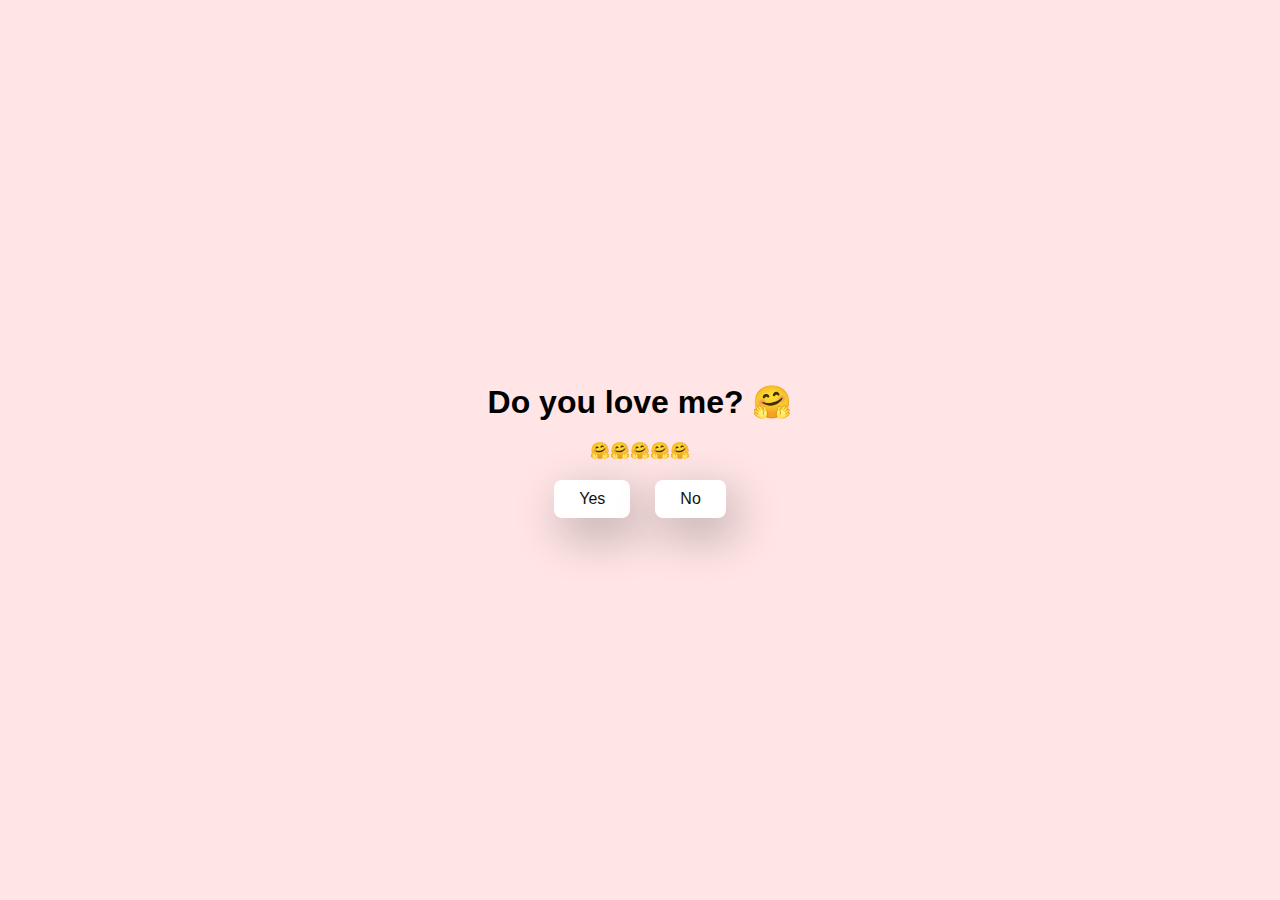
<file: index.html>
<!DOCTYPE html>
<html lang="en">
  <head>
    <meta charset="UTF-8" />
    <meta name="viewport" content="width=device-width, initial-scale=1.0" />
    <title>Ask Her Out</title>

    <link rel="stylesheet" href="./style.css" />
  </head>
  <body>
    <div class="container">
      <!-- <div
        class="tenor-gif-embed"
        data-postid="22885016"
        data-share-method="host"
        data-aspect-ratio="1.04918"
        data-width="100%"
      >
        <a href="https://tenor.com/view/manja-gif-22885016">Manja Sticker</a
        >from
        <a href="https://tenor.com/search/manja-stickers">Manja Stickers</a>
      </div> -->
      <script
        type="text/javascript"
        async
        src="https://tenor.com/embed.js"
      ></script>
      <h1>Do you love me? 🤗</h1>
      <p>🤗🤗🤗🤗🤗</p>

      <div class="btn">
        <a href="yes.html">Yes</a>
        <a href="no1.html">No</a>
      </div>
    </div>
  </body>
</html>
</file>
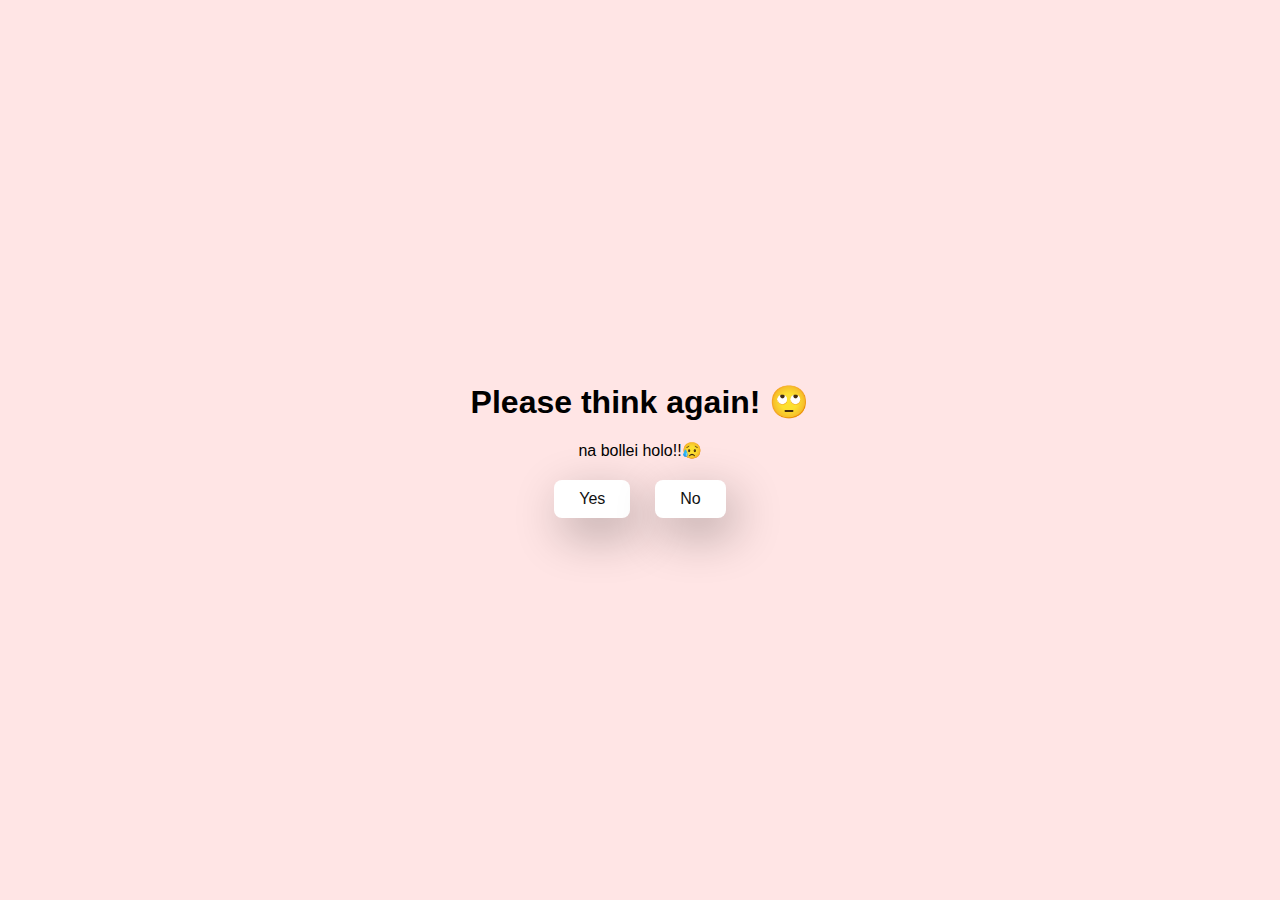
<file: no1.html>
<!DOCTYPE html>
<html lang="en">
  <head>
    <meta charset="UTF-8" />
    <meta name="viewport" content="width=device-width, initial-scale=1.0" />
    <title>Ask Her Out</title>

    <link rel="stylesheet" href="./style.css" />
  </head>
  <body>
    <div class="container">
      <!-- <div
        class="tenor-gif-embed"
        data-postid="22050818"
        data-share-method="host"
        data-aspect-ratio="1"
        data-width="100%"
      >
        <a href="https://tenor.com/view/mochi-gif-22050818">Mochi Sticker</a
        >from
        <a href="https://tenor.com/search/mochi-stickers">Mochi Stickers</a>
      </div> -->
      <script
        type="text/javascript"
        async
        src="https://tenor.com/embed.js"
      ></script>
      <h1>Please think again! 🙄</h1>
      <p>na bollei holo!!😥</p>

      <div class="btn">
        <a href="yes.html">Yes</a>
        <a href="no2.html">No</a>
      </div>
    </div>
  </body>
</html>
</file>
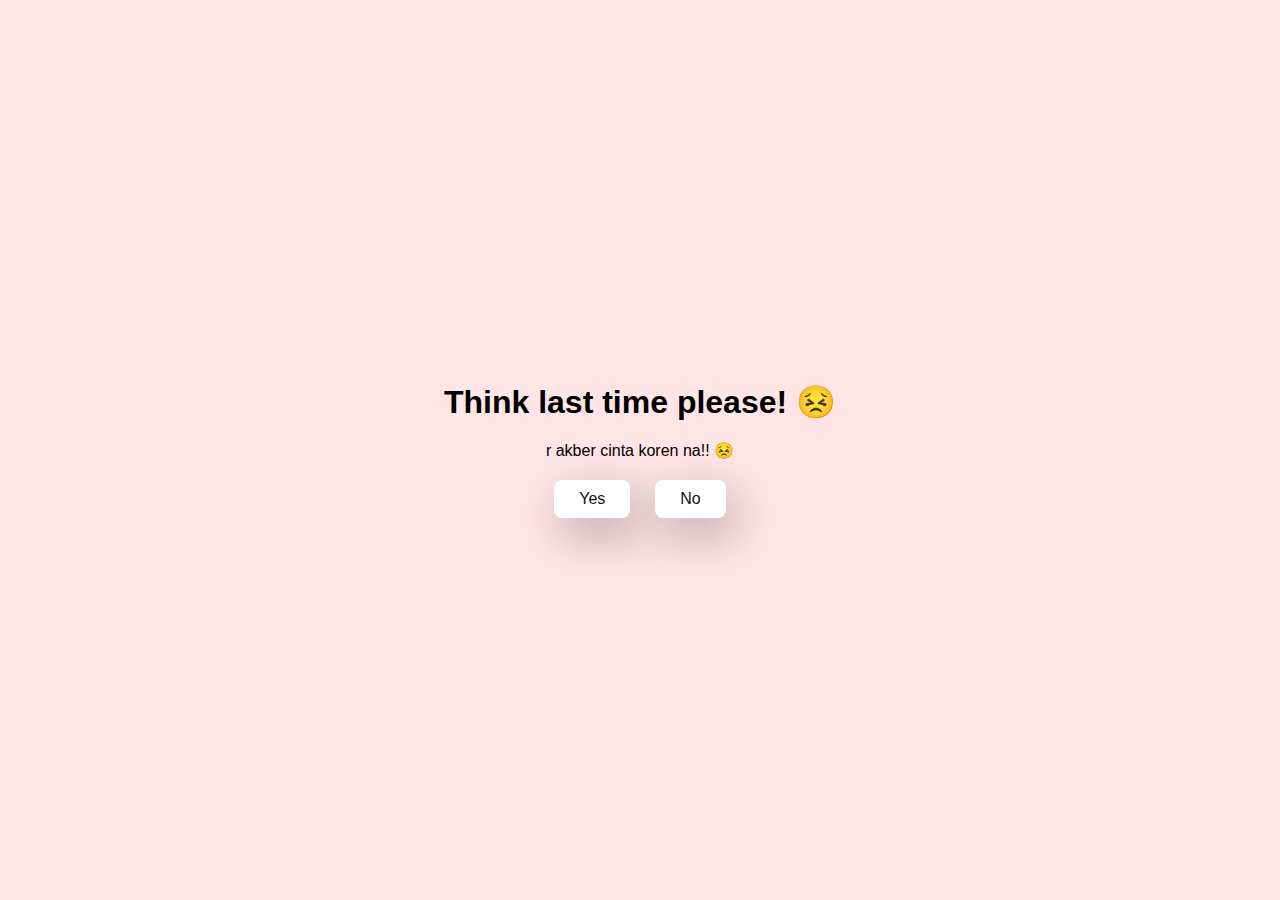
<file: no2.html>
<!DOCTYPE html>
<html lang="en">
  <head>
    <meta charset="UTF-8" />
    <meta name="viewport" content="width=device-width, initial-scale=1.0" />
    <title>Ask Her Out</title>

    <link rel="stylesheet" href="./style.css" />
  </head>
  <body>
    <div class="container">
      <!-- <div
        class="tenor-gif-embed"
        data-postid="15195810"
        data-share-method="host"
        data-aspect-ratio="1"
        data-width="100%"
      >
        <a
          href="https://tenor.com/view/couple-forgive-me-asking-for-forgiveness-begging-crying-gif-15195810"
          >Couple Forgive Me Sticker</a
        >from
        <a href="https://tenor.com/search/couple-stickers">Couple Stickers</a>
      </div> -->
      <script
        type="text/javascript"
        async
        src="https://tenor.com/embed.js"
      ></script>

      <h1>Think last time please! 😣</h1>
      <p>r akber cinta koren na!! 😣</p>

      <div class="btn">
        <a href="yes.html">Yes</a>
        <a href="no3.html">No</a>
      </div>
    </div>
  </body>
</html>
</file>
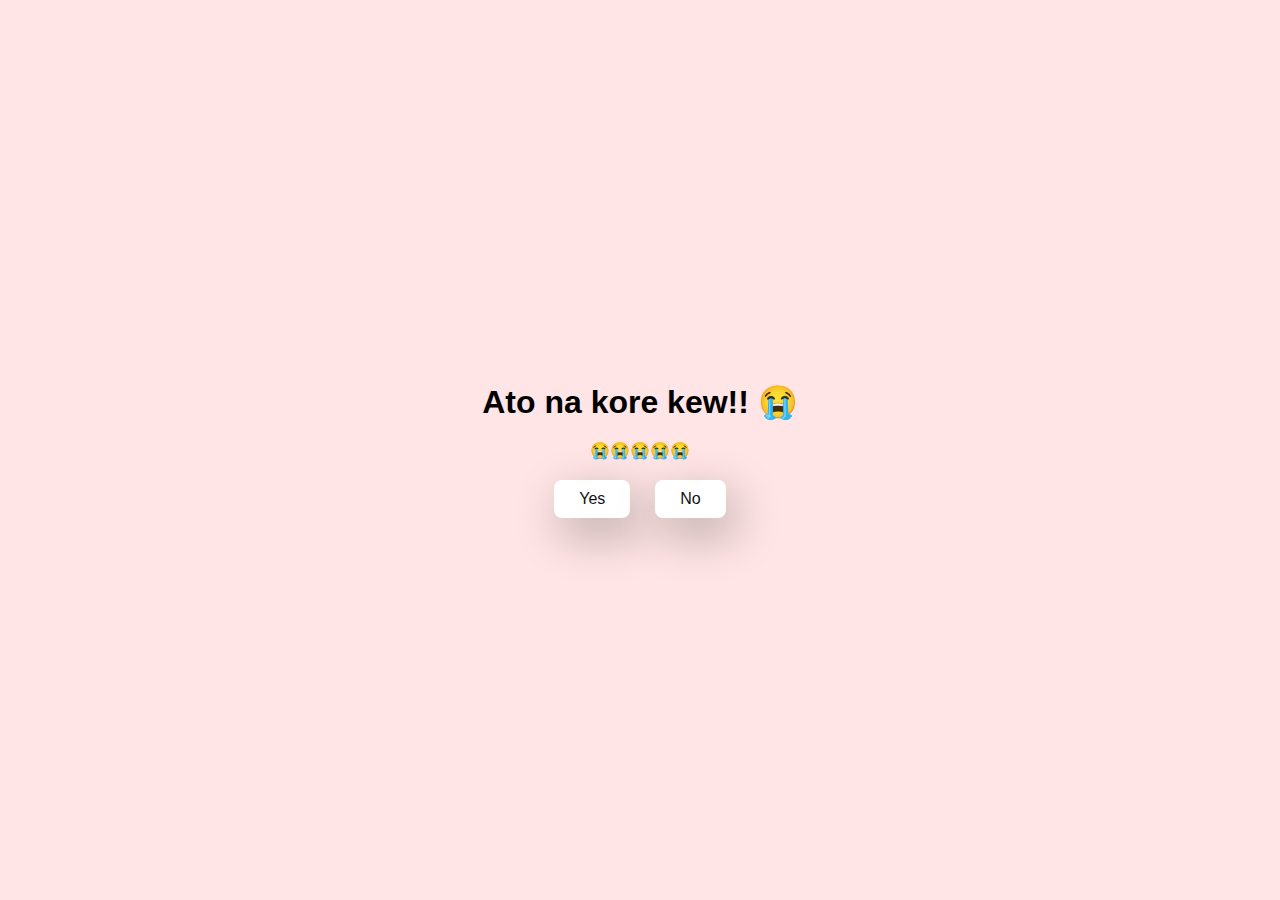
<file: no3.html>
<!DOCTYPE html>
<html lang="en">
  <head>
    <meta charset="UTF-8" />
    <meta name="viewport" content="width=device-width, initial-scale=1.0" />
    <title>Ask Her Out</title>

    <link rel="stylesheet" href="./style.css" />
  </head>
  <body>
    <div class="container">
      <!-- <div
        class="tenor-gif-embed"
        data-postid="15974530976611222074"
        data-share-method="host"
        data-aspect-ratio="1.26923"
        data-width="100%"
      >
        <a
          href="https://tenor.com/view/peach-goma-phone-gif-15974530976611222074"
          >Peach Goma Phone Sticker</a
        >from
        <a href="https://tenor.com/search/peach+goma-stickers"
          >Peach Goma Stickers</a
        >
      </div> -->
      <script
        type="text/javascript"
        async
        src="https://tenor.com/embed.js"
      ></script>

      <h1>Ato na kore kew!! 😭</h1>
      <p>😭😭😭😭😭</p>

      <div class="btn">
        <a href="yes.html">Yes</a>
        <a href="#" id="move-random">No</a>
      </div>
    </div>

    <script src="./script.js"></script>
  </body>
</html>
</file>
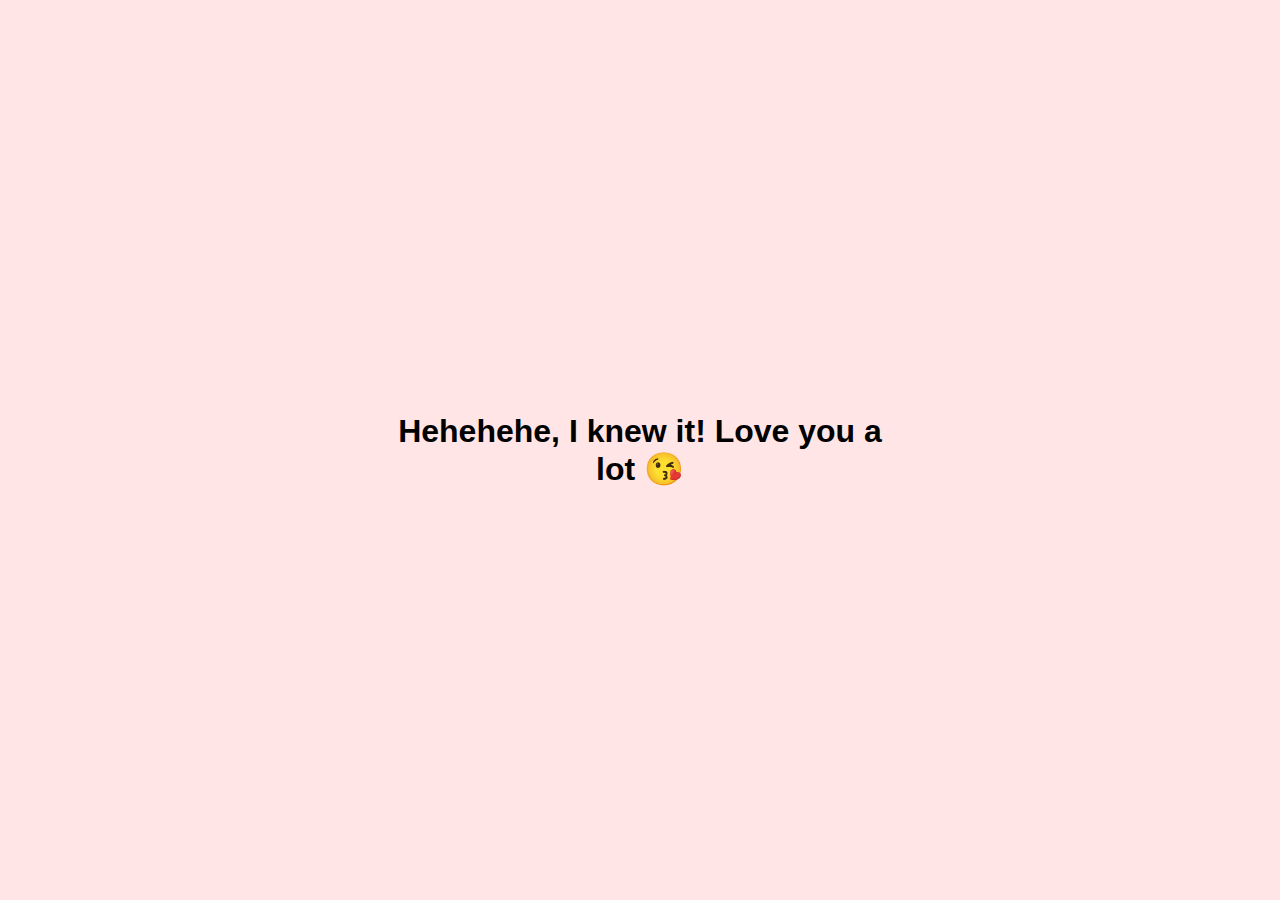
<file: yes.html>
<!DOCTYPE html>
<html lang="en">
  <head>
    <meta charset="UTF-8" />
    <meta name="viewport" content="width=device-width, initial-scale=1.0" />
    <title>Ask Her Out</title>

    <link rel="stylesheet" href="./style.css" />
  </head>
  <body>
    <div class="container">
      <!-- <div
        class="tenor-gif-embed"
        data-postid="253027946666209433"
        data-share-method="host"
        data-aspect-ratio="1.37853"
        data-width="100%"
      >
        <a
          href="https://tenor.com/view/mochi-cat-mochi-and-goma-goma-and-peach-mochi-mochi-peach-cat-gif-gif-253027946666209433"
          >Mochi Cat GIF</a
        >from <a href="https://tenor.com/search/mochi-gifs">Mochi GIFs</a>
      </div> -->
      <script
        type="text/javascript"
        async
        src="https://tenor.com/embed.js"
      ></script>
      <h1>Hehehehe, I knew it! Love you a lot 😘</h1>
    </div>
  </body>
</html>
</file>
<file: style.css>
/* author - deepak tiwari */
* {
    margin: 0;
    padding: 0;
    box-sizing: border-box;
    font-family: sans-serif;
  }
  
  body {
    width: 100%;
    min-height: 100vh;
    display: flex;
    justify-content: center;
    align-items: center;
    background-color: #ffe5e5;
  }
  
  .container {
    display: flex;
    flex-direction: column;
    text-align: center;
    align-items: center;
    gap: 20px;
    max-width: 500px;
    margin: 20px;
  }
  
  .container .tenor-gif-embed {
    max-width: 200px;
  }
  
  .container .btn {
    display: flex;
    gap: 25px;
  }
  
  .btn a {
    text-decoration: none;
    color: #111;
    background: #fff;
    padding: 10px 25px;
    border-radius: 8px;
    box-shadow: 0.5rem 1rem 3rem hsl(0, 0%, 0%, 0.3);
  }


  /* font-end css */
  .icon img {
    height: 0px !important;
    display: block;
    vertical-align: sub;
}
</file>
